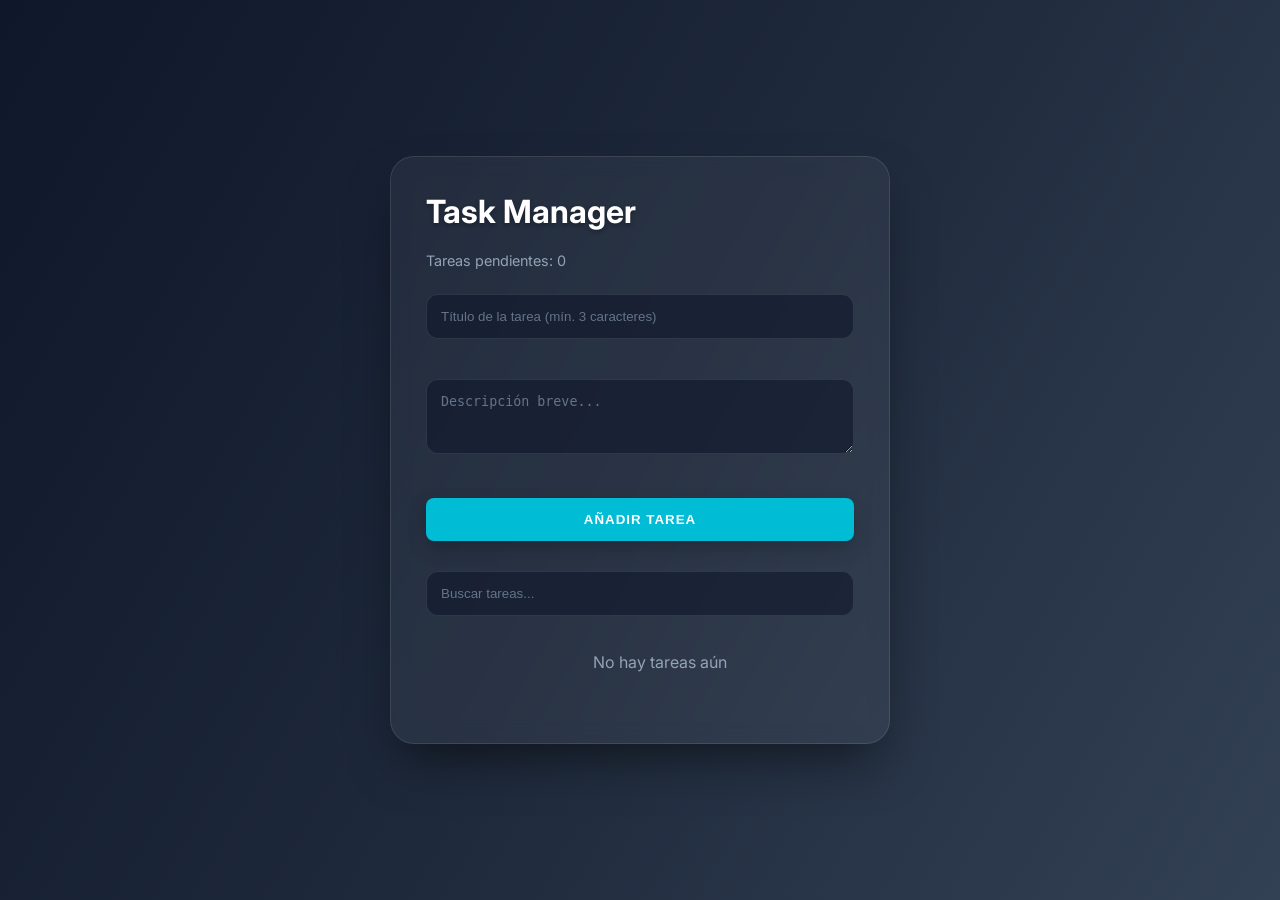
<file: index.html>
<!DOCTYPE html>
<html lang="es">
<head>
    <meta charset="UTF-8">
    <meta name="viewport" content="width=device-width, initial-scale=1.0">
    <link rel="stylesheet" href="./styles.css">
    <link href="https://fonts.googleapis.com/css2?family=Inter:wght@300;400;600&display=swap" rel="stylesheet">
    <title>Task Manager</title>
</head>
<body>
    <div class="main-container">
        <header>
            <h1>Task Manager</h1>
            <p id="task-counter">Tareas pendientes: 0</p>
        </header>

        <form id="task-form" novalidate>
            <div class="input-group">
                <input type="text" id="title" placeholder="Título de la tarea (mín. 3 caracteres)" required>
                <span class="error-msg" id="title-error"></span>
            </div>
            
            <div class="input-group">
                <textarea id="description" placeholder="Descripción breve..." rows="3"></textarea>
                <span class="error-msg" id="desc-error"></span>
            </div>

            <button type="submit" id="add-btn">Añadir Tarea</button>
        </form>

        <div class="filters">
            <input type="text" id="search-bar" placeholder="Buscar tareas...">
        </div>

        <ul id="task-list-container" class="task-list"></ul>
    </div>

    <div id="edit-modal" class="modal">
        <div class="modal-content">
            <h3>Editar Tarea</h3>
            <div class="input-group">
                <input type="text" id="edit-title" placeholder="Nuevo título">
            </div>
            <div class="input-group">
                <textarea id="edit-description" rows="4" placeholder="Nueva descripción"></textarea>
            </div>
            <div class="modal-actions">
                <button id="cancel-edit" class="btn-cancel">Cancelar</button>
                <button id="save-edit" class="btn-save">Guardar Cambios</button>
            </div>
        </div>
    </div>

    <script src="./index.js"></script>
</body>
</html>
</file>
<file: styles.css>
:root {
  --primary: #00bcd4;
  --primary-light: #3b82f6;
  --accent: #f59e0b;
  --danger: #f43f5e;
  --text: #111827;
  --bg: #f8fafc;
  --white: #ffffff;
}

* { 
    box-sizing: border-box; 
    transition: all 0.3s ease; 
}

body {
  margin: 0;
  font-family: 'Inter', sans-serif;
  background: linear-gradient(
    120deg,
    #0f172a,
    #1e293b,
    #334155
  );
  min-height: 100vh;
  display: flex;
  justify-content: center;
  align-items: center;
}

/* --- CAMBIOS A PARTIR DE AQUÍ --- */

.main-container {
    width: 100%;
    max-width: 500px;
    /* Fondo semi-transparente para combinar con el azul del body */
    background: rgba(255, 255, 255, 0.05); 
    backdrop-filter: blur(10px); /* Efecto de desenfoque */
    padding: 35px;
    border-radius: 24px;
    border: 1px solid rgba(255, 255, 255, 0.1);
    box-shadow: 0 25px 50px -12px rgba(0, 0, 0, 0.5);
}

h1 { 
    margin-top: 0; 
    color: #fff; /* Título en blanco para resaltar */
    font-weight: 700;
    text-shadow: 0 2px 4px rgba(0,0,0,0.3);
}

#task-counter { 
    font-size: 0.9rem; 
    color: #94a3b8; /* Gris azulado suave */
    margin-bottom: 25px; 
}

.input-group { 
    margin-bottom: 20px; 
    position: relative; 
}

input, textarea {
    width: 100%;
    padding: 14px;
    /* Inputs oscuros para combinar */
    background: rgba(15, 23, 42, 0.6);
    border: 1px solid rgba(255, 255, 255, 0.1);
    border-radius: 12px;
    outline: none;
    color: white;
}

input:focus, textarea:focus { 
    border-color: var(--primary);
    background: rgba(15, 23, 42, 0.8);
    box-shadow: 0 0 0 4px rgba(0, 188, 212, 0.2);
}

/* Estilo para el placeholder (el texto de fondo de los inputs) */
input::placeholder, textarea::placeholder {
    color: #64748b;
}

.error-msg {
    color: var(--danger);
    font-size: 0.75rem;
    display: block;
    margin-top: 5px;
    height: 15px;
}

#add-btn {
    background: var(--primary);
    color: white;
    padding: 14px;
    width: 100%;
    margin-bottom: 30px; /* Separación extra para que no pegue con buscar */
    text-transform: uppercase;
    letter-spacing: 1px;
}

#add-btn:hover { 
    background: #22d3ee; 
    transform: translateY(-3px); 
    box-shadow: 0 12px 25px rgba(0, 188, 212, 0.4);
}

/* Lista de tareas */
.task-item {
    background: rgba(255, 255, 255, 0.03);
    margin-top: 15px;
    padding: 18px;
    border-radius: 14px;
    display: flex;
    justify-content: space-between;
    align-items: center;
    border: 1px solid rgba(255, 255, 255, 0.05);
    border-left: 4px solid var(--primary);
}

.task-content h3 {
    margin: 0; 
    font-size: 1.1rem; 
    color: #f1f5f9;
}

.task-content p {
    margin: 5px 0 0; 
    font-size: 0.9rem; 
    color: #94a3b8; 
}

.task-actions { 
    display: flex; 
    gap: 10px; 
}

.btn-delete { 
    background: rgba(244, 63, 94, 0.2); 
    color: #fb7185; 
    padding: 8px 12px; 
}

.btn-edit { 
    background: rgba(59, 130, 246, 0.2); 
    color: #60a5fa; 
    padding: 8px 12px; 
}

.btn-delete:hover { 
    background: var(--danger); 
    color: white; 
}
.btn-edit:hover { 
    background: var(--primary-light); 
    color: white; 
}


.modal {
    display: none; 
    position: fixed; 
    z-index: 9999; 
    left: 0;
    top: 0;
    width: 100%;
    height: 100%;
    background-color: rgba(0, 0, 0, 0.6); 
    backdrop-filter: blur(8px); 
    
    align-items: center; 
    justify-content: center;
}

.modal-content {
    background: #1e293b; 
    padding: 30px;
    border-radius: 20px;
    border: 1px solid rgba(255, 255, 255, 0.1);
    width: 90%;
    max-width: 420px;
    box-shadow: 0 25px 50px -12px rgba(0, 0, 0, 0.8);
    animation: aparecer 0.3s ease-out; 
}

@keyframes aparecer {
    from { opacity: 0; transform: translateY(-20px); }
    to { opacity: 1; transform: translateY(0); }
}

.modal-actions {
    display: flex;
    justify-content: flex-end;
    gap: 12px;
    margin-top: 25px;
}

.modal-content h3 {
    color: #ffffff;
    margin-top: 0;
    margin-bottom: 20px;
    font-size: 1.5rem;
    font-weight: 600;
}

.btn-save {
    background: var(--primary);
    color: white;
    padding: 10px 20px;
}

.btn-cancel {
    background: rgba(255, 255, 255, 0.1);
    color: #cbd5e1;
    padding: 10px 20px;
}

button {
    cursor: pointer;
    border: none;
    border-radius: 8px;
    font-weight: 600;
    box-shadow: 0 8px 20px rgba(0, 0, 0, 0.2); /* Sombra más profunda para botones */
}
</file>
